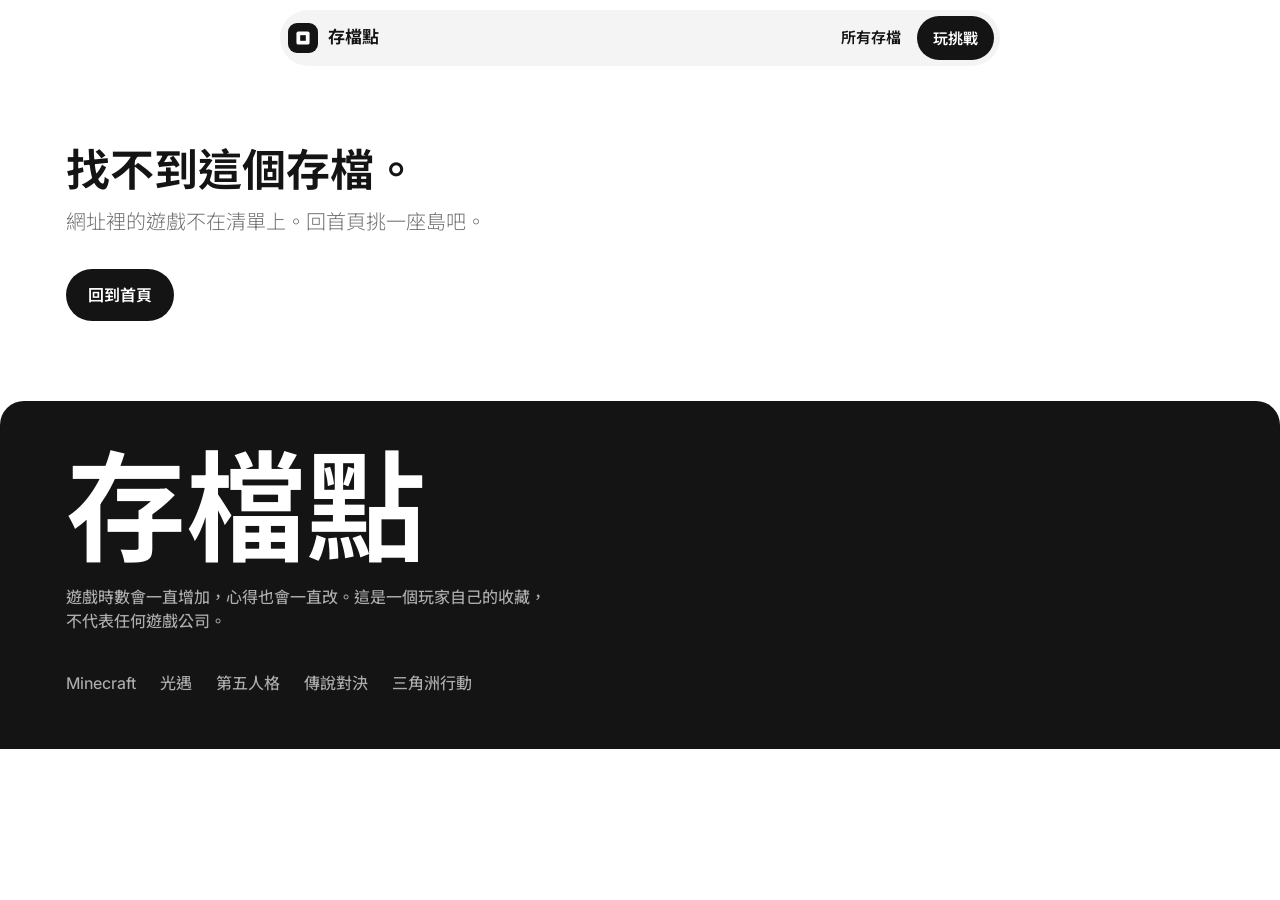
<file: game.html>
<!doctype html>
<html lang="zh-Hant-TW">
<head>
  <meta charset="utf-8">
  <meta name="viewport" content="width=device-width, initial-scale=1, viewport-fit=cover">
  <title>存檔點</title>
  <meta name="description" content="遊戲介紹、玩法、推薦原因與個人遊玩心得，還有可以直接玩的迷你挑戰。">
  <meta name="theme-color" content="#ffffff">
  <link rel="icon" href="data:image/svg+xml,%3Csvg xmlns='http://www.w3.org/2000/svg' viewBox='0 0 64 64'%3E%3Crect width='64' height='64' rx='19' fill='%23141414'/%3E%3Crect x='18' y='18' width='28' height='28' rx='4' fill='%23fff'/%3E%3Crect x='26' y='26' width='12' height='12' fill='%23141414'/%3E%3C/svg%3E">
  <link rel="preconnect" href="https://fonts.googleapis.com">
  <link rel="preconnect" href="https://fonts.gstatic.com" crossorigin>
  <link href="https://fonts.googleapis.com/css2?family=Inter:wght@300..700&family=Noto+Sans+TC:wght@300..700&display=swap" rel="stylesheet">
  <link rel="stylesheet" href="css/style.css">
</head>
<body>
  <header class="nav">
    <nav class="nav-pill" aria-label="主要">
      <a class="brand" href="index.html" aria-label="回到存檔點首頁">
        <span class="brand-mark"><svg viewBox="0 0 64 64" aria-hidden="true"><rect width="64" height="64" fill="#141414"/><rect x="18" y="18" width="28" height="28" rx="4" fill="#fff"/><rect x="26" y="26" width="12" height="12" fill="#141414"/></svg></span>
        存檔點
      </a>
      <div class="nav-links">
        <a class="nav-link" href="index.html#saves">所有存檔</a>
        <a class="btn btn-primary" href="#challenge">玩挑戰</a>
      </div>
    </nav>
  </header>

  <main id="game"></main>

  <footer class="footer">
    <div class="wrap">
      <div class="footer-mark">存檔點</div>
      <p>遊戲時數會一直增加，心得也會一直改。這是一個玩家自己的收藏，不代表任何遊戲公司。</p>
      <nav class="footer-links" aria-label="頁尾" id="footer-links"></nav>
    </div>
  </footer>

  <script src="js/data.js" defer></script>
  <script src="js/scenes.js" defer></script>
  <script src="js/arcade.js" defer></script>
  <script src="js/minigames/mine.js" defer></script>
  <script src="js/minigames/sky.js" defer></script>
  <script src="js/minigames/cipher.js" defer></script>
  <script src="js/minigames/lasthit.js" defer></script>
  <script src="js/minigames/extract.js" defer></script>
  <script src="js/game-page.js" defer></script>
</body>
</html>
</file>
<file: css/style.css>
/* 存檔點 — tokens follow DESIGN.md (Mobbin): monochrome chrome, the game worlds supply the color. */
:root {
  --ink: #141414;
  --ink-soft: #262626;
  --muted: #707070;
  --faint: #adadad;
  --canvas: #ffffff;
  --soft: #f3f3f3;
  --field: #f0f0f0;
  --hair-soft: #f0f0f0;
  --hair: #e0e0e0;
  --accent: #0066ff;
  --overlay: rgba(20, 20, 20, 0.62);

  --r-sm: 16px;
  --r-md: 24px;
  --r-full: 9999px;

  --s-xxs: 4px;
  --s-xs: 8px;
  --s-sm: 12px;
  --s-md: 16px;
  --s-lg: 24px;
  --s-xl: 32px;
  --s-xxl: 48px;
  --s-section: 80px;

  --font: "Inter", "Noto Sans TC", -apple-system, "Helvetica Neue", Arial, sans-serif;
  --w-head: 650;
  --w-text: 450;
  --w-light: 300;

  --gutter: 16px;
  --max: 1180px;
  color-scheme: light;
}

*, *::before, *::after { box-sizing: border-box; }
html { -webkit-text-size-adjust: 100%; scroll-behavior: smooth; }
body {
  margin: 0;
  background: var(--canvas);
  color: var(--ink);
  font-family: var(--font);
  font-weight: var(--w-text);
  font-size: 16px;
  line-height: 1.5;
  overflow-x: clip;
  -webkit-tap-highlight-color: transparent;
}
img, svg, canvas { display: block; max-width: 100%; }
a { color: inherit; text-decoration: none; }
button { font: inherit; color: inherit; }
h1, h2, h3, h4 { margin: 0; font-weight: var(--w-head); letter-spacing: 0; }
p { margin: 0; }
:focus-visible { outline: 2px solid var(--ink); outline-offset: 3px; border-radius: var(--r-sm); }

.wrap { width: 100%; max-width: var(--max); margin: 0 auto; padding: 0 var(--gutter); }
.visually-hidden { position: absolute !important; width: 1px; height: 1px; overflow: hidden; clip: rect(0 0 0 0); white-space: nowrap; }

/* ---------- Floating nav pill ---------- */
.nav {
  position: sticky; top: 10px; z-index: 50;
  margin: 10px var(--gutter) 0;
  display: flex; justify-content: center;
}
.nav-pill {
  display: flex; align-items: center; gap: var(--s-xs);
  width: 100%; max-width: 720px;
  padding: 6px 6px 6px 8px;
  background: rgba(243, 243, 243, 0.86);
  -webkit-backdrop-filter: saturate(1.4) blur(14px);
  backdrop-filter: saturate(1.4) blur(14px);
  border-radius: var(--r-full);
}
.brand { display: flex; align-items: center; gap: 10px; font-weight: var(--w-head); font-size: 17px; padding-right: 4px; min-height: 40px; }
.brand-mark { width: 30px; height: 30px; border-radius: 30%; overflow: hidden; flex: none; }
.nav-links { display: flex; align-items: center; gap: 2px; margin-left: auto; }
.nav-link { display: none; padding: 0 14px; min-height: 40px; align-items: center; font-weight: 600; font-size: 15px; border-radius: var(--r-full); }
.nav-link:hover { background: var(--canvas); }
@media (min-width: 640px) { .nav-link { display: inline-flex; } }

/* ---------- Buttons ---------- */
.btn {
  display: inline-flex; align-items: center; justify-content: center; gap: 8px;
  min-height: 44px; padding: 0 var(--s-md);
  border: 0; border-radius: var(--r-full);
  font-weight: 600; font-size: 15px; line-height: 1;
  cursor: pointer; white-space: nowrap;
  transition: transform .15s ease, background-color .15s ease;
}
.btn:active { transform: scale(.97); }
.btn-primary { background: var(--ink); color: #fff; }
.btn-primary:hover { background: var(--ink-soft); }
.btn-outline { background: var(--canvas); color: var(--ink); box-shadow: inset 0 0 0 1px var(--hair); }
.btn-soft { background: var(--soft); color: var(--ink); }
.btn-soft:hover { background: var(--field); }
.btn-lg { min-height: 52px; padding: 0 22px; font-size: 16px; }

.badge-overlay {
  display: inline-flex; align-items: center; min-height: 24px; padding: 0 10px;
  background: var(--overlay); color: #fff;
  -webkit-backdrop-filter: blur(8px); backdrop-filter: blur(8px);
  border-radius: var(--r-full); font-size: 12px; font-weight: 600; line-height: 1.33;
}
.badge-rec {
  display: inline-flex; align-items: center; gap: 6px; min-height: 26px; padding: 0 10px;
  background: var(--accent); color: #fff; border-radius: var(--r-full);
  font-size: 12px; font-weight: 600;
}
.squircle { border-radius: 30%; overflow: hidden; flex: none; }

/* ---------- Type scale ---------- */
.display { font-size: clamp(40px, 11vw, 80px); line-height: 1; font-weight: var(--w-head); }
.h2 { font-size: clamp(32px, 8vw, 44px); line-height: 1.13; }
.h3 { font-size: clamp(24px, 6vw, 32px); line-height: 1.13; }
.h4 { font-size: 24px; line-height: 1.25; }
.lead { font-size: clamp(18px, 4.6vw, 20px); font-weight: var(--w-light); line-height: 1.45; color: var(--ink); }
.muted { color: var(--muted); }
.small { font-size: 14px; line-height: 1.43; }
.caption { font-size: 12px; line-height: 1.33; color: var(--muted); }

.section { padding-top: var(--s-section); }
.section-head { display: grid; gap: var(--s-sm); margin-bottom: var(--s-xl); max-width: 640px; }

/* ---------- Hero / archipelago ---------- */
.hero { position: relative; padding-top: var(--s-xl); }
.hero-copy { display: grid; gap: var(--s-md); position: relative; z-index: 2; }
.hero-copy .lead { max-width: 26em; }
.archipelago {
  position: relative;
  height: min(56svh, 500px);
  min-height: 340px;
  margin: var(--s-xs) calc(var(--gutter) * -1) 0;
  touch-action: pan-y;
  user-select: none; -webkit-user-select: none;
}
.archipelago canvas { width: 100% !important; height: 100% !important; cursor: grab; }
.archipelago.dragging canvas { cursor: grabbing; }
.archipelago-fallback {
  position: absolute; inset: 0; display: grid; place-items: center; padding: var(--s-lg);
}
.island-labels { position: absolute; inset: 0; pointer-events: none; }
.island-label {
  position: absolute; left: 0; top: 0;
  pointer-events: auto;
  display: inline-flex; align-items: center; gap: 6px;
  min-height: 32px; padding: 0 12px 0 4px;
  background: rgba(255,255,255,.9);
  -webkit-backdrop-filter: blur(8px); backdrop-filter: blur(8px);
  box-shadow: inset 0 0 0 1px var(--hair);
  border-radius: var(--r-full);
  font-size: 13px; font-weight: 600; white-space: nowrap;
  transform: translate(-50%, -50%);
  transition: opacity .2s ease, background-color .2s ease, color .2s ease;
  will-change: transform;
}
.island-label .squircle { width: 24px; height: 24px; }
.island-label.is-hot { background: var(--ink); color: #fff; box-shadow: none; }
.hero-hint { display: flex; align-items: center; gap: 8px; justify-content: center; margin-top: var(--s-xs); }
.hero-hint svg { width: 18px; height: 18px; color: var(--muted); }

@media (min-width: 960px) {
  .hero { display: grid; grid-template-columns: 5fr 7fr; align-items: center; gap: var(--s-lg); padding-top: var(--s-xxl); }
  .archipelago { margin: 0; height: 620px; }
  .hero-hint { grid-column: 2; margin-top: -8px; }
}

/* ---------- Save-slot shelf ---------- */
.shelf { display: grid; gap: var(--s-xxl); }
@media (min-width: 720px) { .shelf { grid-template-columns: 1fr 1fr; gap: var(--s-xxl) var(--s-lg); } }
.slot { display: grid; gap: var(--s-md); }
.slot-scene { position: relative; aspect-ratio: 16 / 10; border-radius: var(--r-md); overflow: hidden; background: var(--soft); }
.slot-scene svg { width: 100%; height: 100%; }
.slot-scene .badge-overlay { position: absolute; left: 12px; bottom: 12px; }
.slot-row { display: flex; align-items: center; gap: var(--s-sm); }
.slot-row .squircle { width: 44px; height: 44px; }
.slot-title { font-size: 20px; font-weight: 600; line-height: 1.3; }
.slot-hours { margin-left: auto; text-align: right; }
.slot-hours b { display: block; font-size: 20px; font-weight: var(--w-head); line-height: 1.2; font-variant-numeric: tabular-nums; }
.slot-quote { color: var(--muted); max-width: 34em; }
.slot:hover .slot-title { text-decoration: underline; text-underline-offset: 4px; text-decoration-thickness: 2px; }

/* ---------- Arcade list ---------- */
.arcade { display: grid; gap: var(--s-sm); }
.arcade-row {
  display: flex; align-items: center; gap: var(--s-md);
  padding: var(--s-sm) var(--s-sm) var(--s-sm) var(--s-sm);
  background: var(--soft); border-radius: var(--r-sm);
}
.arcade-row .squircle { width: 52px; height: 52px; }
.arcade-text { display: grid; gap: 2px; min-width: 0; flex: 1; }
.arcade-text strong { font-weight: 600; font-size: 17px; line-height: 1.3; }
.arcade-text span { font-size: 14px; color: var(--muted); }
.arcade-row .btn { flex: none; }

/* ---------- Footer ---------- */
.footer {
  margin-top: var(--s-section);
  background: var(--ink); color: #fff;
  border-radius: var(--r-md) var(--r-md) 0 0;
  padding: var(--s-xxl) 0 calc(var(--s-xxl) + env(safe-area-inset-bottom));
}
.footer-mark { font-size: clamp(56px, 18vw, 120px); font-weight: var(--w-head); line-height: 1; }
.footer p { color: var(--faint); margin-top: var(--s-md); max-width: 30em; }
.footer-links { display: flex; flex-wrap: wrap; gap: var(--s-xs) var(--s-lg); margin-top: var(--s-xl); }
.footer-links a { color: var(--faint); min-height: 36px; display: inline-flex; align-items: center; }
.footer-links a:hover { color: #fff; }

/* ---------- Game page ---------- */
.g-hero { padding-top: var(--s-lg); display: grid; gap: var(--s-lg); }
.g-scene { position: relative; aspect-ratio: 16 / 10; border-radius: var(--r-md); overflow: hidden; margin: 0 calc(var(--gutter) * -1); border-radius: 0; }
.g-scene svg { width: 100%; height: 100%; }
.g-tags { position: absolute; left: 12px; right: 12px; bottom: 12px; display: flex; flex-wrap: wrap; gap: 6px; }
@media (min-width: 640px) { .g-scene { margin: 0; border-radius: var(--r-md); } }
.g-title { display: flex; align-items: center; gap: var(--s-md); }
.g-title .squircle { width: 64px; height: 64px; }
.g-meta { display: grid; grid-template-columns: repeat(2, minmax(0, 1fr)); gap: var(--s-md) var(--s-lg); margin: 0; }
.g-meta div { display: grid; gap: 2px; }
.g-meta dt { font-size: 12px; color: var(--muted); }
.g-meta dd { margin: 0; font-size: 15px; font-weight: 600; }
@media (min-width: 640px) { .g-meta { grid-template-columns: repeat(4, minmax(0, 1fr)); } }

.verdict {
  display: grid; gap: var(--s-md);
  padding: var(--s-lg);
  background: var(--soft); border-radius: var(--r-md);
}
.verdict-top { display: flex; align-items: center; gap: var(--s-sm); flex-wrap: wrap; }
.verdict-hours { margin-left: auto; font-size: 14px; color: var(--muted); }
.verdict-hours b { color: var(--ink); font-size: 17px; font-variant-numeric: tabular-nums; }
.verdict blockquote { margin: 0; font-size: clamp(20px, 5vw, 24px); line-height: 1.35; font-weight: var(--w-head); }

.seg {
  position: sticky; top: 72px; z-index: 30;
  display: grid; grid-template-columns: repeat(4, 1fr);
  padding: 4px; gap: 2px;
  background: rgba(243,243,243,.92);
  -webkit-backdrop-filter: blur(12px); backdrop-filter: blur(12px);
  border-radius: var(--r-full);
  margin-top: var(--s-xxl);
}
.seg button {
  min-height: 40px; border: 0; background: transparent; border-radius: var(--r-full);
  font-weight: 600; font-size: 14px; color: var(--muted); cursor: pointer;
  transition: background-color .2s ease, color .2s ease;
}
.seg button[aria-selected="true"] { background: var(--canvas); color: var(--ink); box-shadow: 0 1px 2px rgba(20,20,20,.08); }
.panel { padding-top: var(--s-xl); max-width: 680px; }
.panel[hidden] { display: none; }
.panel h2 { margin-bottom: var(--s-md); }
.panel p + p { margin-top: var(--s-md); }
.prose p { font-size: 17px; line-height: 1.7; }

.steps { list-style: none; margin: 0; padding: 0; display: grid; gap: var(--s-sm); counter-reset: step; }
.steps li { display: grid; grid-template-columns: 36px 1fr; gap: var(--s-sm); padding: var(--s-md); background: var(--soft); border-radius: var(--r-sm); counter-increment: step; }
.steps li::before {
  content: counter(step);
  width: 36px; height: 36px; border-radius: var(--r-full);
  background: var(--ink); color: #fff; display: grid; place-items: center;
  font-weight: 600; font-size: 15px;
}
.steps strong { display: block; font-weight: 600; font-size: 17px; line-height: 1.3; margin: 6px 0 4px; }
.steps span { color: var(--muted); font-size: 15px; }

.reasons { display: grid; gap: var(--s-sm); }
.reason { padding: var(--s-lg); border-radius: var(--r-md); box-shadow: inset 0 0 0 1px var(--hair-soft); background: var(--canvas); }
.reason h3 { font-size: 20px; line-height: 1.3; font-weight: 600; margin-bottom: 6px; }
.reason p { color: var(--muted); }

.review { display: grid; gap: var(--s-md); }
.review-card { padding: var(--s-lg); border-radius: var(--r-md); box-shadow: inset 0 0 0 1px var(--hair-soft); }
.review-card .verdict-top { margin-bottom: var(--s-md); }
.pc-list { display: grid; gap: var(--s-sm); grid-template-columns: 1fr; }
@media (min-width: 640px) { .pc-list { grid-template-columns: 1fr 1fr; } }
.pc { padding: var(--s-md) var(--s-lg); background: var(--soft); border-radius: var(--r-sm); }
.pc h3 { font-size: 15px; font-weight: 600; margin-bottom: 6px; }
.pc ul { margin: 0; padding-left: 1.1em; color: var(--muted); font-size: 15px; }
.pc li + li { margin-top: 4px; }

.other-worlds { display: flex; gap: var(--s-sm); overflow-x: auto; scroll-snap-type: x mandatory; padding-bottom: 6px; margin: 0 calc(var(--gutter) * -1); padding-left: var(--gutter); padding-right: var(--gutter); scrollbar-width: none; }
.other-worlds::-webkit-scrollbar { display: none; }
.world-chip { scroll-snap-align: start; flex: none; display: flex; align-items: center; gap: var(--s-sm); padding: 8px 18px 8px 8px; background: var(--soft); border-radius: var(--r-full); min-height: 56px; }
.world-chip .squircle { width: 40px; height: 40px; }
.world-chip span { font-weight: 600; white-space: nowrap; }

/* ---------- Challenge stage ---------- */
.challenge { scroll-margin-top: 80px; }
.stage-wrap { max-width: 520px; }
.stage {
  position: relative;
  width: 100%;
  aspect-ratio: 4 / 5;
  max-height: calc(100svh - 150px);
  border-radius: var(--r-md);
  overflow: hidden;
  background: var(--stage-bg, #222);
  touch-action: pan-y;
  user-select: none; -webkit-user-select: none;
  -webkit-touch-callout: none;
}
@media (max-height: 640px) { .stage { aspect-ratio: 1 / 1; } }
.stage.is-playing { touch-action: none; }
.stage:focus { outline: none; }
.stage canvas { position: absolute; inset: 0; width: 100%; height: 100%; }
.hud {
  position: absolute; left: 12px; right: 12px; top: 12px; z-index: 3;
  display: flex; justify-content: space-between; gap: 8px; pointer-events: none;
}
.hud [hidden] { display: none; }
.hud .badge-overlay { min-height: 30px; font-size: 14px; font-variant-numeric: tabular-nums; padding: 0 12px; }
.stage-overlay {
  position: absolute; inset: 0; z-index: 5;
  display: grid; place-items: end stretch;
  padding: var(--s-md);
  background: linear-gradient(to top, rgba(10,10,10,.72), rgba(10,10,10,.08) 70%);
  color: #fff;
  transition: opacity .25s ease;
}
.stage-overlay[hidden] { display: none; }
.stage-card { display: grid; gap: var(--s-sm); }
.stage-card h3 { font-size: clamp(24px, 6.4vw, 32px); line-height: 1.13; }
.stage-card p { font-weight: var(--w-light); font-size: 16px; line-height: 1.45; color: rgba(255,255,255,.9); }
.stage-card .result { font-size: clamp(48px, 14vw, 72px); font-weight: var(--w-head); line-height: 1; font-variant-numeric: tabular-nums; }
.stage-card .btn-primary { background: #fff; color: var(--ink); justify-self: start; }
.stage-card .btn-primary:hover { background: #f3f3f3; }
.stage-meta { display: flex; gap: var(--s-md); font-size: 14px; color: rgba(255,255,255,.75); }
.toast {
  position: absolute; left: 50%; top: 52px; z-index: 4;
  transform: translateX(-50%);
  padding: 6px 14px; border-radius: var(--r-full);
  background: rgba(255,255,255,.92); color: var(--ink);
  font-size: 14px; font-weight: 600; white-space: nowrap; pointer-events: none;
  animation: toast .9s ease forwards;
}
@keyframes toast { 0% { opacity: 0; transform: translate(-50%, 6px); } 15% { opacity: 1; transform: translate(-50%, 0); } 75% { opacity: 1; } 100% { opacity: 0; transform: translate(-50%, -6px); } }
.stage-tip { margin-top: var(--s-sm); }

/* Minecraft mining grid */
.mine-grid {
  position: absolute; inset: 56px 12px 12px; z-index: 1;
  display: grid; grid-template-columns: repeat(6, 1fr); grid-template-rows: repeat(6, 1fr); gap: 4px;
}
.block {
  position: relative; border: 0; padding: 0; cursor: pointer;
  border-radius: 6px;
  background: #8b8b8b var(--stone) center / 100% 100%;
  image-rendering: pixelated;
  box-shadow: inset 0 -4px 0 rgba(0,0,0,.25), inset 0 3px 0 rgba(255,255,255,.18);
  touch-action: manipulation;
}
.block:active { transform: scale(.94); }
.block.is-open { background: #2a221c; box-shadow: inset 0 4px 0 rgba(0,0,0,.45); cursor: default; }
.block.is-open:active { transform: none; }
.block svg { position: absolute; inset: 14%; width: 72%; height: 72%; image-rendering: pixelated; }
.block .hint { position: absolute; inset: 0; display: grid; place-items: center; font-weight: var(--w-head); font-size: clamp(14px, 4.4vw, 20px); color: #7fe3ff; }
.block.pop { animation: pop .28s ease; }
@keyframes pop { 0% { transform: scale(1); } 40% { transform: scale(1.12) rotate(-3deg); } 100% { transform: scale(1); } }

.shake { animation: shake .35s ease; }
@keyframes shake { 20% { transform: translateX(-6px); } 40% { transform: translateX(5px); } 60% { transform: translateX(-3px); } 80% { transform: translateX(2px); } }

/* Scene ambient motion (SVG) */
.drift-slow { animation: drift 38s linear infinite; }
.drift { animation: drift 22s linear infinite; }
.drift-fast { animation: drift 12s linear infinite; }
@keyframes drift { from { transform: translateX(0); } to { transform: translateX(-400px); } }
.bob { animation: bob 4.5s ease-in-out infinite; transform-box: fill-box; transform-origin: center; }
@keyframes bob { 50% { transform: translateY(-6px); } }
.flicker { animation: flicker 2.6s ease-in-out infinite; transform-box: fill-box; transform-origin: center bottom; }
@keyframes flicker { 0%, 100% { opacity: 1; transform: scale(1); } 45% { opacity: .78; transform: scale(.94, 1.04); } 70% { opacity: .95; } }
.pulse { animation: pulse 3s ease-in-out infinite; transform-box: fill-box; transform-origin: center; }
@keyframes pulse { 50% { opacity: .55; transform: scale(1.08); } }
.blink { animation: blink 1.6s steps(1) infinite; }
@keyframes blink { 50% { opacity: 0; } }
.fly { animation: fly 16s linear infinite; }
@keyframes fly { from { transform: translateX(460px); } to { transform: translateX(-160px); } }
.spin { animation: spin .25s linear infinite; transform-box: fill-box; transform-origin: center; }
@keyframes spin { to { transform: scaleX(-1); } }
.rise { animation: rise 7s ease-in infinite; transform-box: fill-box; }
@keyframes rise { 0% { transform: translateY(0); opacity: 0; } 15% { opacity: 1; } 100% { transform: translateY(-80px); opacity: 0; } }

@media (prefers-reduced-motion: reduce) {
  html { scroll-behavior: auto; }
  *, *::before, *::after { animation-duration: 0.01ms !important; animation-iteration-count: 1 !important; transition-duration: 0.01ms !important; }
}

@media (min-width: 960px) {
  .g-scene { aspect-ratio: 21 / 9; }
  .challenge { display: grid; grid-template-columns: minmax(0, 1fr) 480px; gap: var(--s-xxl); align-items: start; }
  .challenge .section-head { position: sticky; top: 96px; }
}
</file>
